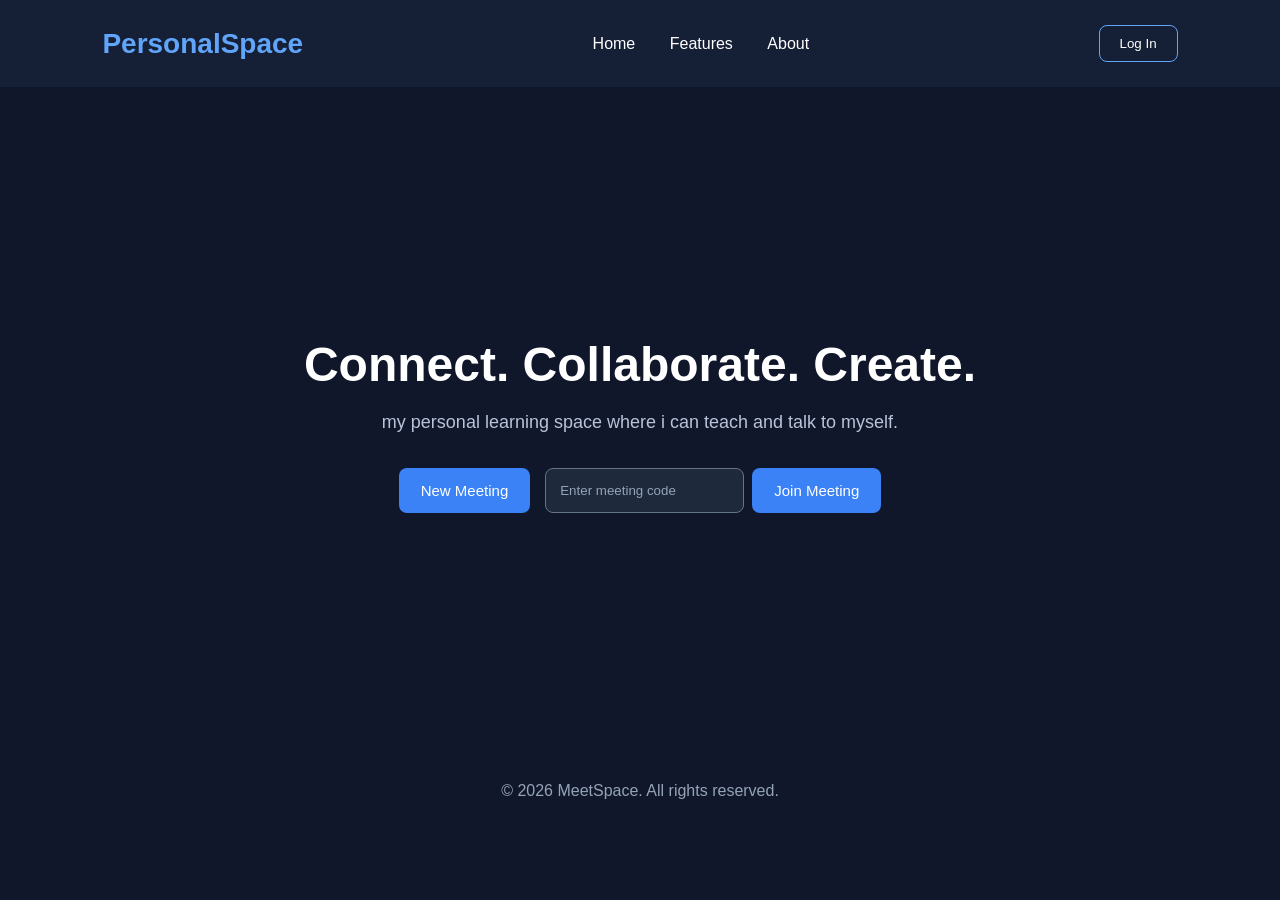
<file: index.html>
<!DOCTYPE html>
<!-- contains the entire webpage -->
<html lang="en">
    <!-- holds page information and linked resour -->
<head>
    <meta charset="UTF-8">
    <meta name="viewport" content="width=device-width, initial-scale=1.0">
    <title>PersonalSpace | Self Video Meetings</title>

    <!-- Connect our CSS file -->
    <link rel="stylesheet" href="style.css">
</head>

<body>

    <header class="navbar">
        <h1 class="logo">PersonalSpace</h1>

        <nav>
            <a href="#">Home</a>
            <a href="#">Features</a>
            <a href="#">About</a>
        </nav>

        <button class="login-btn">Log In</button>
    </header>

    <main class="hero">

        <section class="hero-content">
            <h2>Connect. Collaborate. Create.</h2>

            <p>
                my personal learning space  where i can teach and talk to myself.
            </p>

            <div class="meeting-actions">
                <button id="createMeetingBtn">
                    New Meeting
                </button>

                <div class="join-meeting">
                    <input
                        type="text"
                        id="meetingCode"
                        placeholder="Enter meeting code"
                    >

                    <button id="joinMeetingBtn">
                        Join Meeting
                    </button>
                </div>
            </div>
        </section>

    </main>

    <footer>
        <p>© 2026 MeetSpace. All rights reserved.</p>
    </footer>

    <!-- Connect our JavaScript file -->
    <script src="script.js" defer></script>

</body>
</html>
</file>
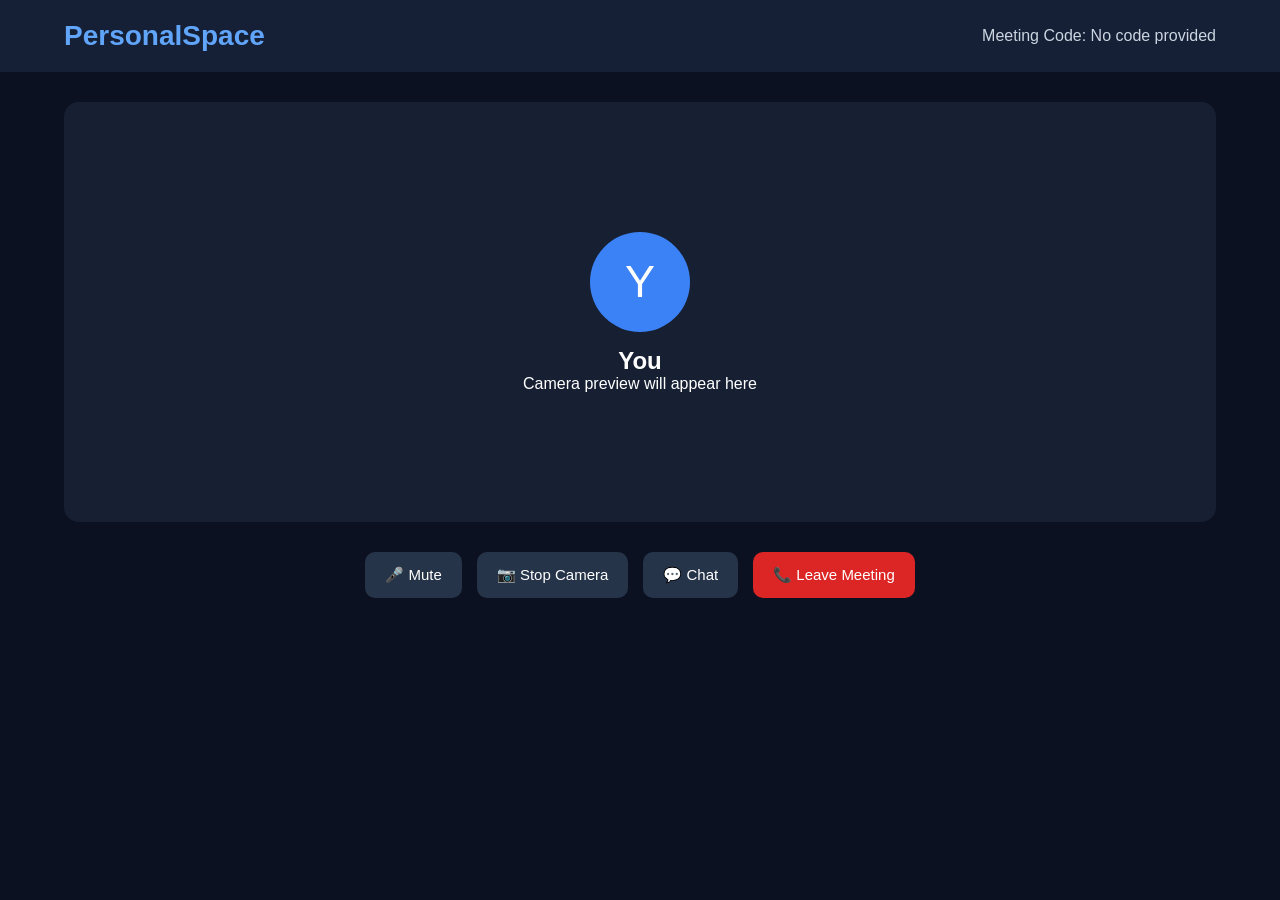
<file: meeting.html>
<!DOCTYPE html>
<html lang="en">
<head>
    <meta charset="UTF-8">
    <meta name="viewport" content="width=device-width, initial-scale=1.0">
    <title>PersonalSpace | Meeting Room</title>

    <link rel="stylesheet" href="style.css">
</head>

<body class="meeting-page">

    <header class="meeting-header">
        <h1 class="logo">PersonalSpace</h1>
        <p>Meeting Code: <span id="roomCode"></span></p>
    </header>

    <main class="meeting-container">

        <section class="video-area">

            <div class="video-placeholder">
                <div class="avatar">Y</div>
                <h2>You</h2>
                <p>Camera preview will appear here</p>
            </div>

        </section>

        <div class="meeting-controls">

            <button id="micBtn">🎤 Mute</button>

            <button id="cameraBtn">📷 Stop Camera</button>

            <button id="chatBtn">💬 Chat</button>

            <button id="leaveBtn" class="leave-btn">
                📞 Leave Meeting
            </button>

        </div>

        <section id="chatPanel" class="chat-panel">
            <h2>Meeting Chat</h2>
            <p>Welcome to your PersonalSpace meeting!</p>
        </section>

    </main>

    <script src="meeting.js" defer></script>

</body>
</html>
</file>
<file: style.css>
/* 1. Basic page settings */
* {
    margin: 0;
    padding: 0;
    box-sizing: border-box;
}

body {
    font-family: Arial, sans-serif;
    background-color: #10172a;
    color: white;
    min-height: 100vh;
}

/* 2. Navigation bar */
.navbar {
    display: flex;
    justify-content: space-between;
    align-items: center;
    padding: 25px 8%;
    background-color: #151f35;
}

.logo {
    color: #60a5fa;
    font-size: 28px;
}

nav a {
    color: white;
    text-decoration: none;
    margin: 0 15px;
}

nav a:hover {
    color: #60a5fa;
}

.login-btn {
    background-color: transparent;
    color: white;
    border: 1px solid #60a5fa;
    padding: 10px 20px;
    border-radius: 8px;
    cursor: pointer;
}

/* 3. Main hero section */
.hero {
    min-height: 75vh;
    display: flex;
    align-items: center;
    justify-content: center;
    text-align: center;
    padding: 40px 20px;
}

.hero-content h2 {
    font-size: 48px;
    margin-bottom: 20px;
}

.hero-content p {
    color: #b8c3d9;
    font-size: 18px;
    margin-bottom: 35px;
}

/* 4. Meeting buttons */
.meeting-actions {
    display: flex;
    justify-content: center;
    align-items: center;
    gap: 15px;
    flex-wrap: wrap;
}

.meeting-actions button {
    background-color: #3b82f6;
    color: white;
    border: none;
    padding: 14px 22px;
    border-radius: 8px;
    cursor: pointer;
    font-size: 15px;
}

.meeting-actions button:hover {
    background-color: #2563eb;
}

.join-meeting {
    display: flex;
    gap: 8px;
}

.join-meeting input {
    padding: 14px;
    border: 1px solid #64748b;
    border-radius: 8px;
    background-color: #1e293b;
    color: white;
    outline: none;
}

.join-meeting input::placeholder {
    color: #94a3b8;
}

/* 5. Footer */
footer {
    text-align: center;
    padding: 20px;
    color: #94a3b8;
}
/* ===== MEETING ROOM DESIGN ===== */

.meeting-page {
    background-color: #0b1120;
    min-height: 100vh;
}

/* Meeting header */
.meeting-header {
    display: flex;
    justify-content: space-between;
    align-items: center;
    padding: 20px 5%;
    background-color: #151f35;
}

.meeting-header p {
    color: #cbd5e1;
}

/* Main meeting area */
.meeting-container {
    padding: 30px 5%;
}

/* Video area */
.video-area {
    background-color: #172033;
    min-height: 420px;
    border-radius: 15px;
    display: flex;
    justify-content: center;
    align-items: center;
}

.video-placeholder {
    text-align: center;
    color: white;
}

.avatar {
    width: 100px;
    height: 100px;
    border-radius: 50%;
    background-color: #3b82f6;
    display: flex;
    justify-content: center;
    align-items: center;
    font-size: 45px;
    margin: 0 auto 15px;
}

/* Meeting controls */
.meeting-controls {
    display: flex;
    justify-content: center;
    gap: 15px;
    flex-wrap: wrap;
    margin: 30px 0;
}

.meeting-controls button {
    padding: 14px 20px;
    border: none;
    border-radius: 10px;
    background-color: #263449;
    color: white;
    cursor: pointer;
    font-size: 15px;
}

.meeting-controls button:hover {
    background-color: #3b82f6;
}

.meeting-controls .leave-btn {
    background-color: #dc2626;
}

.meeting-controls .leave-btn:hover {
    background-color: #b91c1c;
}

/* Chat panel */
.chat-panel {
    background-color: #172033;
    padding: 25px;
    border-radius: 12px;
    color: white;
    max-width: 350px;
    margin: 0 auto;
    display: none;
}

.chat-panel h2 {
    margin-bottom: 15px;
}
</file>
